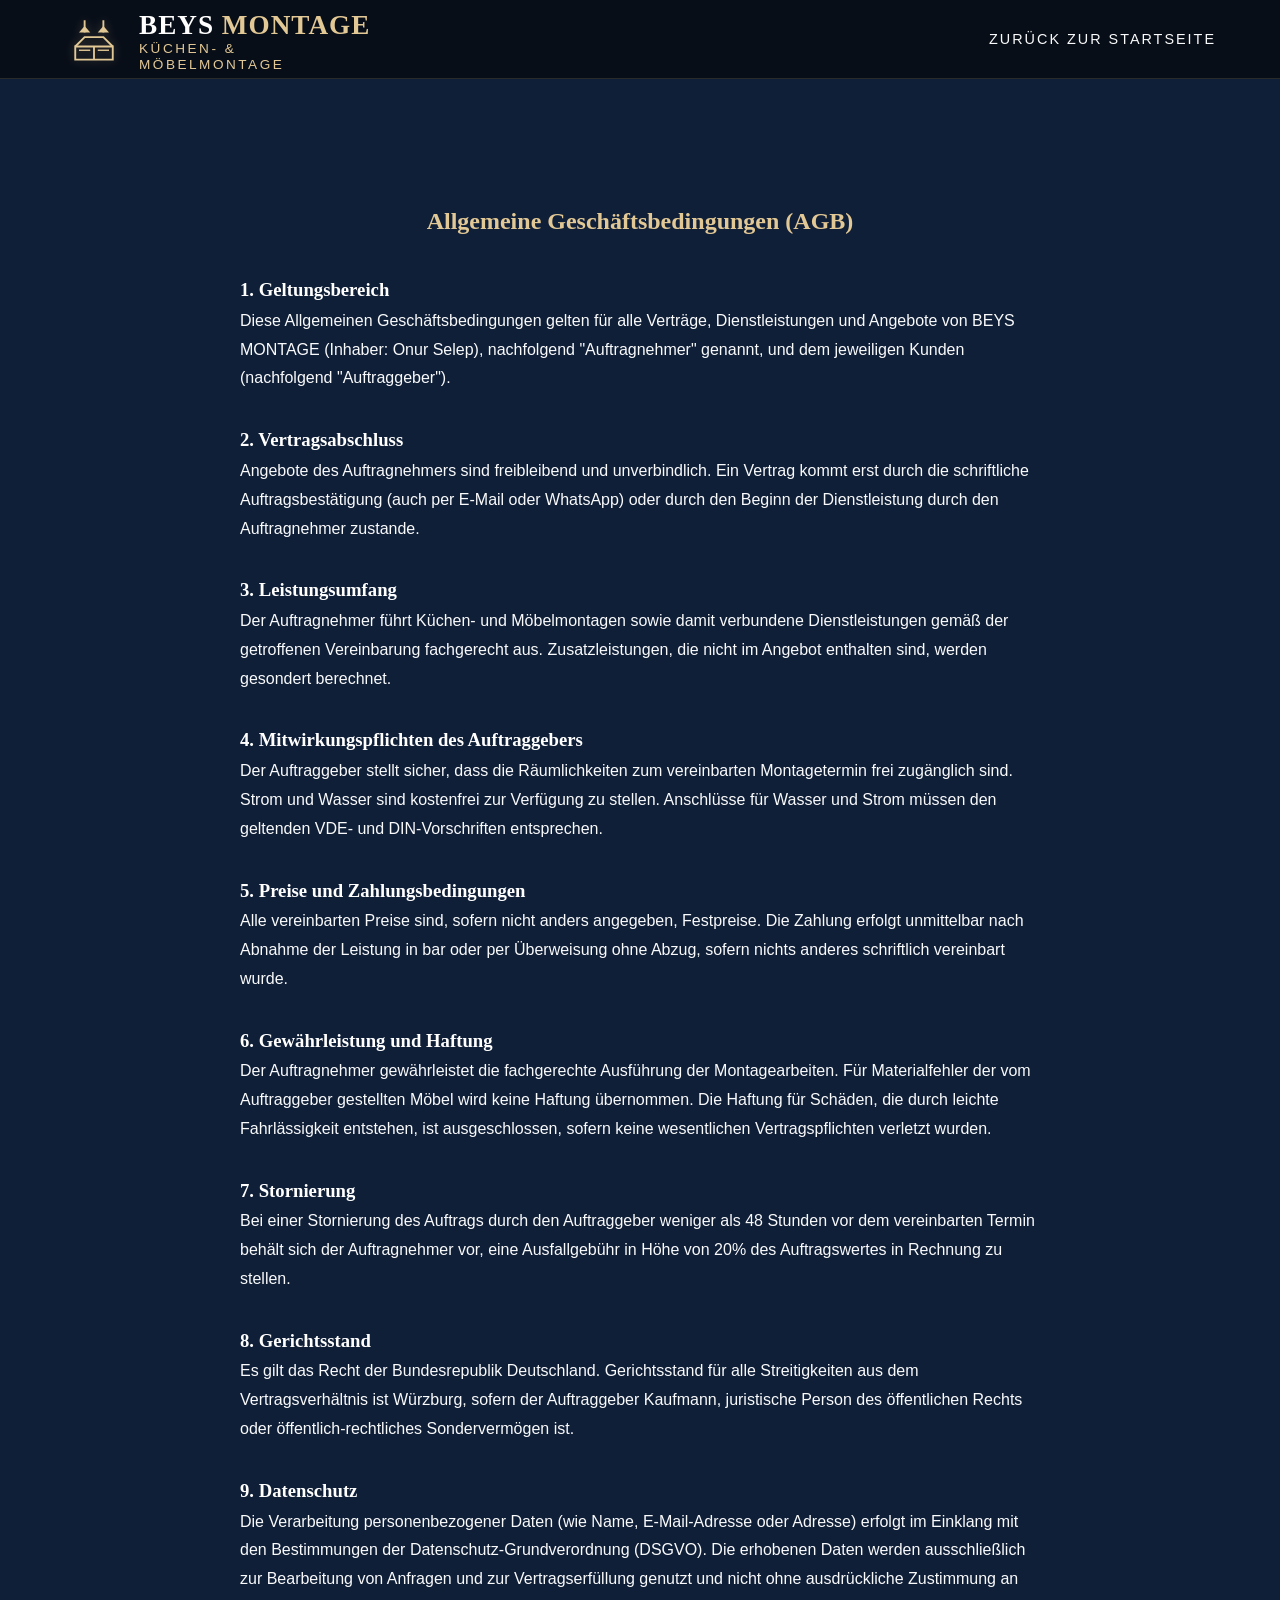
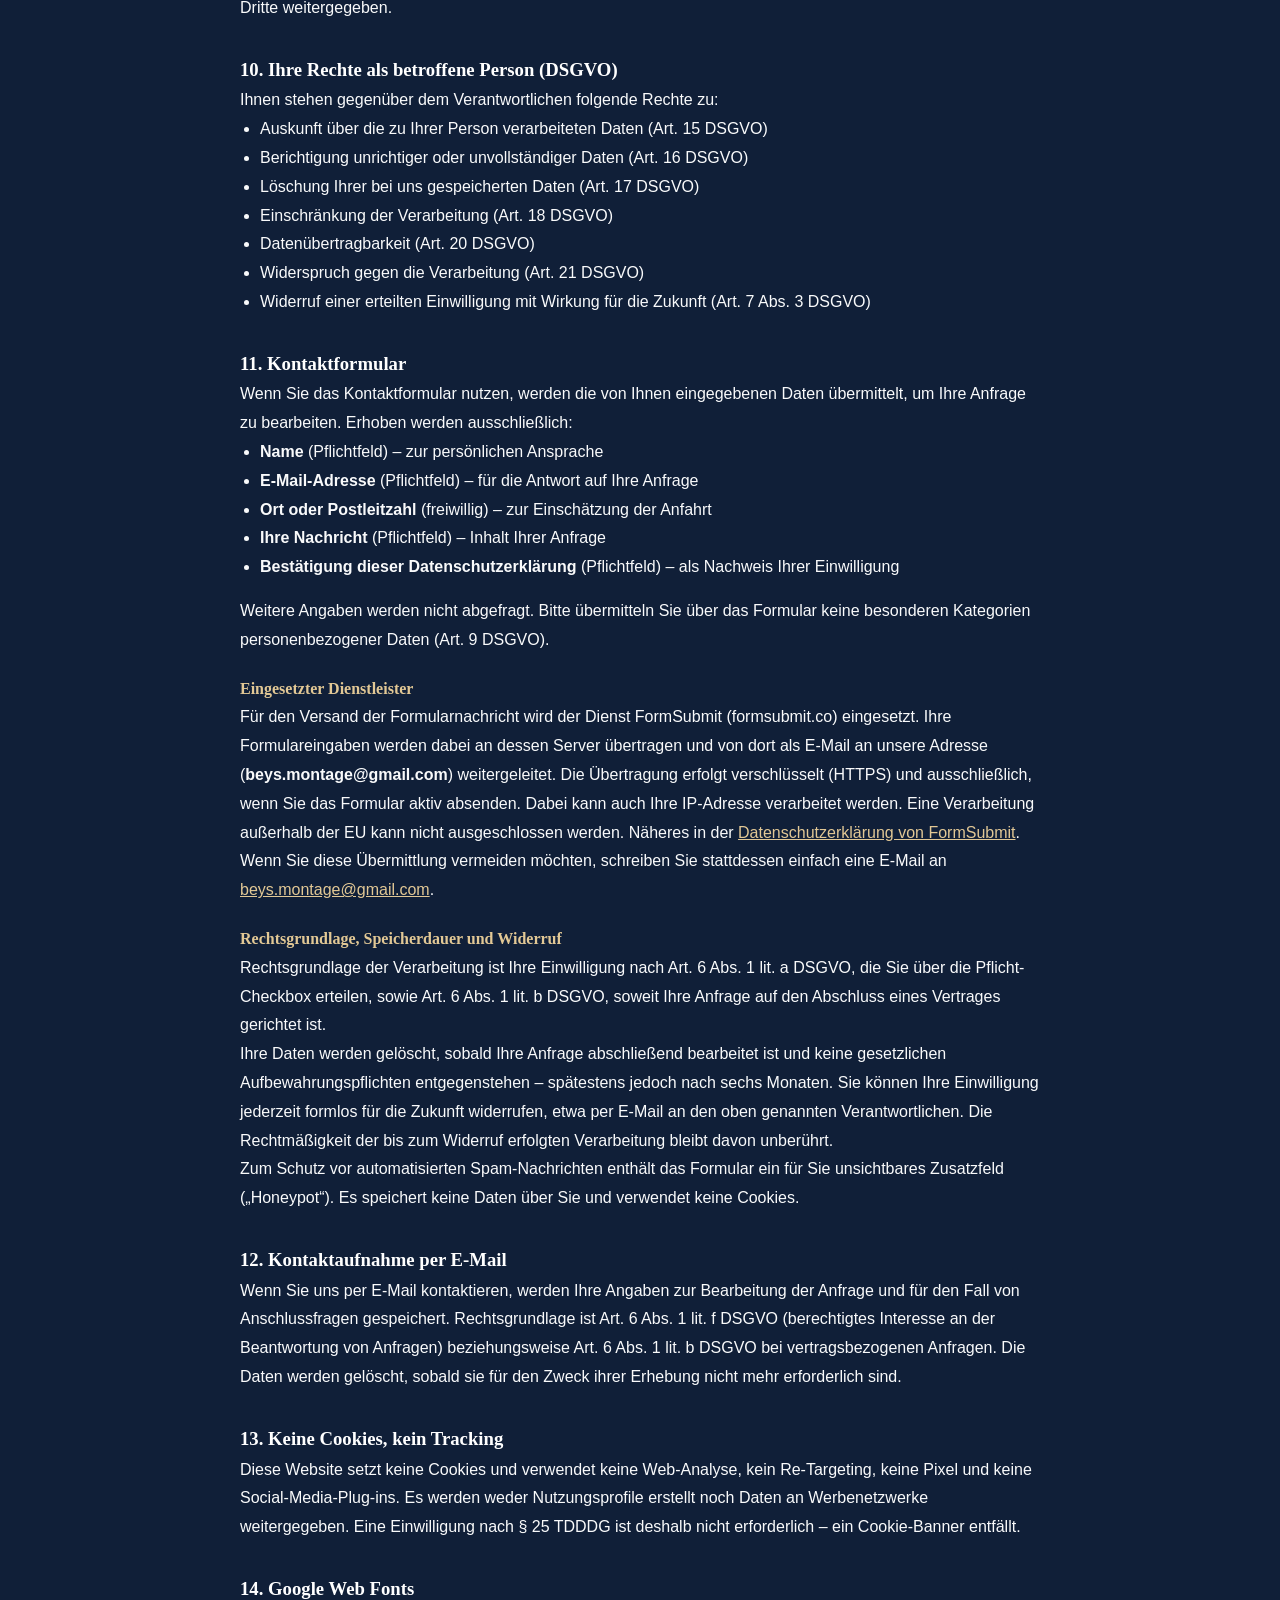
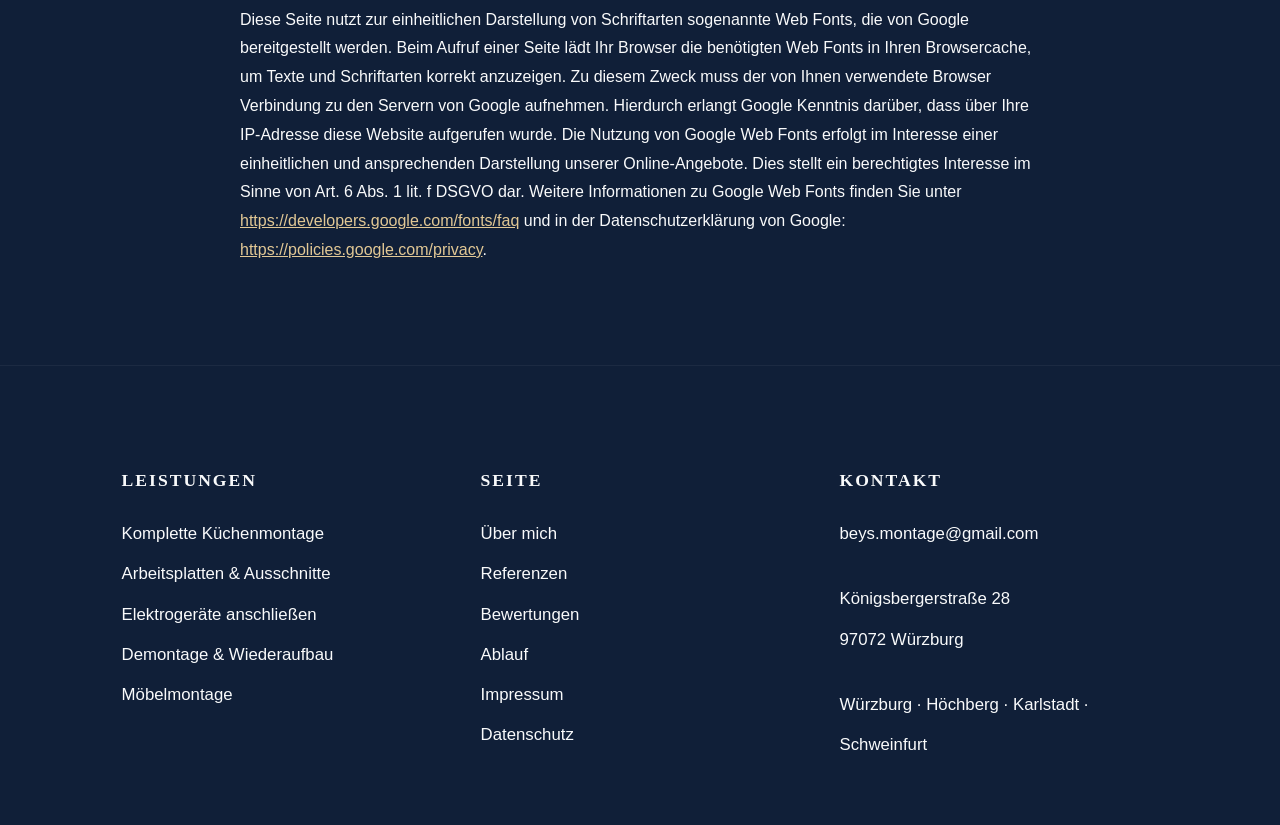
<file: agb.html>
<!DOCTYPE html>
<html lang="de">
<head>
    <meta charset="UTF-8">
    <title>AGB | BeysMontage</title>
    <link rel="stylesheet" href="style.css">

    <!-- Favicon -->
    <link rel="icon" type="image/png" href="logo.png">
    <link rel="apple-touch-icon" href="logo.png">

</head>
<body style="padding-top: 100px;">
    <nav>
        <a href="#home" class="nav-brand" style="text-decoration: none;">
    <div style="display: flex; align-items: center; gap: 15px;">
        <svg xmlns="http://www.w3.org/2000/svg" viewBox="0 0 64 64" width="60" height="60" style="filter: drop-shadow(0 0 5px rgba(226,200,149,0.3));">
            <!-- Pendant Lights -->
            <line x1="22" y1="12" x2="22" y2="25" stroke="var(--gold)" stroke-width="2"/>
            <path d="M16 25 L28 25 L22 18 Z" fill="var(--gold)"/>
            <line x1="42" y1="12" x2="42" y2="25" stroke="var(--gold)" stroke-width="2"/>
            <path d="M36 25 L48 25 L42 18 Z" fill="var(--gold)"/>
            <!-- Kitchen Island -->
            <path d="M12 40 L52 40 L52 54 L12 54 Z" fill="none" stroke="var(--gold)" stroke-width="2"/>
            <path d="M12 40 L22 30 L42 30 L52 40" fill="none" stroke="var(--gold)" stroke-width="2"/>
            <line x1="32" y1="40" x2="32" y2="54" stroke="var(--gold)" stroke-width="2"/>
            <!-- Drawers -->
            <line x1="16" y1="44" x2="28" y2="44" stroke="var(--gold)" stroke-width="1.5"/>
            <line x1="36" y1="44" x2="48" y2="44" stroke="var(--gold)" stroke-width="1.5"/>
        </svg>
        <div style="display: flex; flex-direction: column; line-height: 1.15; padding-top: 5px;">
            <div style="font-family: var(--font-heading); font-size: 1.7rem; font-weight: 700; letter-spacing: 1px;">
                <span style="color: #ffffff;">BEYS</span> <span style="color: var(--gold);">MONTAGE</span>
            </div>
            <div style="font-family: var(--font-body); font-size: 0.85rem; color: var(--gold); letter-spacing: 2.5px; text-transform: uppercase; font-weight: 500;">
                K&Uuml;CHEN- &amp;<br>M&Ouml;BELMONTAGE
            </div>
        </div>
    </div>
</a>
        <ul class="nav-links">
            <li><a href="index.html">Zur&uuml;ck zur Startseite</a></li>
        </ul>
    </nav>
    <section>
        <div class="contact-container" style="text-align: left; max-width: 800px; margin: 0 auto; color: var(--text-light); line-height: 1.8;">
            <h1 style="color: var(--gold); margin-bottom: 30px; text-align: center;">Allgemeine Gesch&auml;ftsbedingungen (AGB)</h1>
            
            <h3 style="color: white; margin-top: 30px;">1. Geltungsbereich</h3>
            <p>Diese Allgemeinen Gesch&auml;ftsbedingungen gelten f&uuml;r alle Vertr&auml;ge, Dienstleistungen und Angebote von BEYS MONTAGE (Inhaber: Onur Selep), nachfolgend "Auftragnehmer" genannt, und dem jeweiligen Kunden (nachfolgend "Auftraggeber").</p>

            <h3 style="color: white; margin-top: 30px;">2. Vertragsabschluss</h3>
            <p>Angebote des Auftragnehmers sind freibleibend und unverbindlich. Ein Vertrag kommt erst durch die schriftliche Auftragsbest&auml;tigung (auch per E-Mail oder WhatsApp) oder durch den Beginn der Dienstleistung durch den Auftragnehmer zustande.</p>

            <h3 style="color: white; margin-top: 30px;">3. Leistungsumfang</h3>
            <p>Der Auftragnehmer f&uuml;hrt K&uuml;chen- und M&ouml;belmontagen sowie damit verbundene Dienstleistungen gem&auml;&szlig; der getroffenen Vereinbarung fachgerecht aus. Zusatzleistungen, die nicht im Angebot enthalten sind, werden gesondert berechnet.</p>

            <h3 style="color: white; margin-top: 30px;">4. Mitwirkungspflichten des Auftraggebers</h3>
            <p>Der Auftraggeber stellt sicher, dass die R&auml;umlichkeiten zum vereinbarten Montagetermin frei zug&auml;nglich sind. Strom und Wasser sind kostenfrei zur Verf&uuml;gung zu stellen. Anschl&uuml;sse f&uuml;r Wasser und Strom m&uuml;ssen den geltenden VDE- und DIN-Vorschriften entsprechen.</p>

            <h3 style="color: white; margin-top: 30px;">5. Preise und Zahlungsbedingungen</h3>
            <p>Alle vereinbarten Preise sind, sofern nicht anders angegeben, Festpreise. Die Zahlung erfolgt unmittelbar nach Abnahme der Leistung in bar oder per &Uuml;berweisung ohne Abzug, sofern nichts anderes schriftlich vereinbart wurde.</p>

            <h3 style="color: white; margin-top: 30px;">6. Gew&auml;hrleistung und Haftung</h3>
            <p>Der Auftragnehmer gew&auml;hrleistet die fachgerechte Ausf&uuml;hrung der Montagearbeiten. F&uuml;r Materialfehler der vom Auftraggeber gestellten M&ouml;bel wird keine Haftung &uuml;bernommen. Die Haftung f&uuml;r Sch&auml;den, die durch leichte Fahrl&auml;ssigkeit entstehen, ist ausgeschlossen, sofern keine wesentlichen Vertragspflichten verletzt wurden.</p>

            <h3 style="color: white; margin-top: 30px;">7. Stornierung</h3>
            <p>Bei einer Stornierung des Auftrags durch den Auftraggeber weniger als 48 Stunden vor dem vereinbarten Termin beh&auml;lt sich der Auftragnehmer vor, eine Ausfallgeb&uuml;hr in H&ouml;he von 20% des Auftragswertes in Rechnung zu stellen.</p>

            <h3 style="color: white; margin-top: 30px;">8. Gerichtsstand</h3>
            <p>Es gilt das Recht der Bundesrepublik Deutschland. Gerichtsstand f&uuml;r alle Streitigkeiten aus dem Vertragsverh&auml;ltnis ist W&uuml;rzburg, sofern der Auftraggeber Kaufmann, juristische Person des &ouml;ffentlichen Rechts oder &ouml;ffentlich-rechtliches Sonderverm&ouml;gen ist.</p>
            <h3 style="color: white; margin-top: 30px;">9. Datenschutz</h3>
            <p>Die Verarbeitung personenbezogener Daten (wie Name, E-Mail-Adresse oder Adresse) erfolgt im Einklang mit den Bestimmungen der Datenschutz-Grundverordnung (DSGVO). Die erhobenen Daten werden ausschlie&szlig;lich zur Bearbeitung von Anfragen und zur Vertragserf&uuml;llung genutzt und nicht ohne ausdr&uuml;ckliche Zustimmung an Dritte weitergegeben.</p>

            <h3 style="color: white; margin-top: 30px;">10. Ihre Rechte als betroffene Person (DSGVO)</h3>
            <p>Ihnen stehen gegen&uuml;ber dem Verantwortlichen folgende Rechte zu:</p>
            <ul style="list-style: disc; margin-left: 20px; color: var(--text-light); line-height: 1.8; margin-bottom: 30px;">
                <li>Auskunft &uuml;ber die zu Ihrer Person verarbeiteten Daten (Art. 15 DSGVO)</li>
                <li>Berichtigung unrichtiger oder unvollst&auml;ndiger Daten (Art. 16 DSGVO)</li>
                <li>L&ouml;schung Ihrer bei uns gespeicherten Daten (Art. 17 DSGVO)</li>
                <li>Einschr&auml;nkung der Verarbeitung (Art. 18 DSGVO)</li>
                <li>Daten&uuml;bertragbarkeit (Art. 20 DSGVO)</li>
                <li>Widerspruch gegen die Verarbeitung (Art. 21 DSGVO)</li>
                <li>Widerruf einer erteilten Einwilligung mit Wirkung f&uuml;r die Zukunft (Art. 7 Abs. 3 DSGVO)</li>
            </ul>
            
            <h3 style="color: white; margin-top: 30px;">11. Kontaktformular</h3>
            <p>Wenn Sie das Kontaktformular nutzen, werden die von Ihnen eingegebenen Daten &uuml;bermittelt, um Ihre Anfrage zu bearbeiten. Erhoben werden ausschlie&szlig;lich:</p>
            <ul style="list-style: disc; margin-left: 20px; color: var(--text-light); line-height: 1.8; margin-bottom: 15px;">
                <li><strong>Name</strong> (Pflichtfeld) &ndash; zur pers&ouml;nlichen Ansprache</li>
                <li><strong>E-Mail-Adresse</strong> (Pflichtfeld) &ndash; f&uuml;r die Antwort auf Ihre Anfrage</li>
                <li><strong>Ort oder Postleitzahl</strong> (freiwillig) &ndash; zur Einsch&auml;tzung der Anfahrt</li>
                <li><strong>Ihre Nachricht</strong> (Pflichtfeld) &ndash; Inhalt Ihrer Anfrage</li>
                <li><strong>Best&auml;tigung dieser Datenschutzerkl&auml;rung</strong> (Pflichtfeld) &ndash; als Nachweis Ihrer Einwilligung</li>
            </ul>
            <p>Weitere Angaben werden nicht abgefragt. Bitte &uuml;bermitteln Sie &uuml;ber das Formular keine besonderen Kategorien personenbezogener Daten (Art. 9 DSGVO).</p>

            <h4 style="color: var(--gold); margin-top: 20px;">Eingesetzter Dienstleister</h4>
            <p>F&uuml;r den Versand der Formularnachricht wird der Dienst FormSubmit (formsubmit.co) eingesetzt. Ihre Formulareingaben werden dabei an dessen Server &uuml;bertragen und von dort als E-Mail an unsere Adresse (<strong>beys.montage@gmail.com</strong>) weitergeleitet. Die &Uuml;bertragung erfolgt verschl&uuml;sselt (HTTPS) und ausschlie&szlig;lich, wenn Sie das Formular aktiv absenden. Dabei kann auch Ihre IP-Adresse verarbeitet werden. Eine Verarbeitung au&szlig;erhalb der EU kann nicht ausgeschlossen werden. N&auml;heres in der <a href="https://formsubmit.co/privacy" target="_blank" style="color: var(--gold);">Datenschutzerkl&auml;rung von FormSubmit</a>.</p>
            <p>Wenn Sie diese &Uuml;bermittlung vermeiden m&ouml;chten, schreiben Sie stattdessen einfach eine E-Mail an <a href="mailto:beys.montage@gmail.com" style="color: var(--gold);">beys.montage@gmail.com</a>.</p>

            <h4 style="color: var(--gold); margin-top: 20px;">Rechtsgrundlage, Speicherdauer und Widerruf</h4>
            <p>Rechtsgrundlage der Verarbeitung ist Ihre Einwilligung nach Art. 6 Abs. 1 lit. a DSGVO, die Sie &uuml;ber die Pflicht-Checkbox erteilen, sowie Art. 6 Abs. 1 lit. b DSGVO, soweit Ihre Anfrage auf den Abschluss eines Vertrages gerichtet ist.</p>
            <p>Ihre Daten werden gel&ouml;scht, sobald Ihre Anfrage abschlie&szlig;end bearbeitet ist und keine gesetzlichen Aufbewahrungspflichten entgegenstehen &ndash; sp&auml;testens jedoch nach sechs Monaten. Sie k&ouml;nnen Ihre Einwilligung jederzeit formlos f&uuml;r die Zukunft widerrufen, etwa per E-Mail an den oben genannten Verantwortlichen. Die Rechtm&auml;&szlig;igkeit der bis zum Widerruf erfolgten Verarbeitung bleibt davon unber&uuml;hrt.</p>
            <p>Zum Schutz vor automatisierten Spam-Nachrichten enth&auml;lt das Formular ein f&uuml;r Sie unsichtbares Zusatzfeld (&bdquo;Honeypot&ldquo;). Es speichert keine Daten &uuml;ber Sie und verwendet keine Cookies.</p>

            
            <h3 style="color: white; margin-top: 30px;">12. Kontaktaufnahme per E-Mail</h3>
            <p>Wenn Sie uns per E-Mail kontaktieren, werden Ihre Angaben zur Bearbeitung der Anfrage und f&uuml;r den Fall von Anschlussfragen gespeichert. Rechtsgrundlage ist Art. 6 Abs. 1 lit. f DSGVO (berechtigtes Interesse an der Beantwortung von Anfragen) beziehungsweise Art. 6 Abs. 1 lit. b DSGVO bei vertragsbezogenen Anfragen. Die Daten werden gel&ouml;scht, sobald sie f&uuml;r den Zweck ihrer Erhebung nicht mehr erforderlich sind.</p>

            <h3 style="color: white; margin-top: 30px;">13. Keine Cookies, kein Tracking</h3>
            <p>Diese Website setzt keine Cookies und verwendet keine Web-Analyse, kein Re-Targeting, keine Pixel und keine Social-Media-Plug-ins. Es werden weder Nutzungsprofile erstellt noch Daten an Werbenetzwerke weitergegeben. Eine Einwilligung nach &sect; 25 TDDDG ist deshalb nicht erforderlich &ndash; ein Cookie-Banner entf&auml;llt.</p>

            <h3 style="color: white; margin-top: 30px;">14. Google Web Fonts</h3>
            <p>Diese Seite nutzt zur einheitlichen Darstellung von Schriftarten sogenannte Web Fonts, die von Google bereitgestellt werden. Beim Aufruf einer Seite l&auml;dt Ihr Browser die ben&ouml;tigten Web Fonts in Ihren Browsercache, um Texte und Schriftarten korrekt anzuzeigen. Zu diesem Zweck muss der von Ihnen verwendete Browser Verbindung zu den Servern von Google aufnehmen. Hierdurch erlangt Google Kenntnis dar&uuml;ber, dass &uuml;ber Ihre IP-Adresse diese Website aufgerufen wurde. Die Nutzung von Google Web Fonts erfolgt im Interesse einer einheitlichen und ansprechenden Darstellung unserer Online-Angebote. Dies stellt ein berechtigtes Interesse im Sinne von Art. 6 Abs. 1 lit. f DSGVO dar. Weitere Informationen zu Google Web Fonts finden Sie unter <a href="https://developers.google.com/fonts/faq" target="_blank" style="color: var(--gold);">https://developers.google.com/fonts/faq</a> und in der Datenschutzerkl&auml;rung von Google: <a href="https://policies.google.com/privacy" target="_blank" style="color: var(--gold);">https://policies.google.com/privacy</a>.</p>
        </div>
    </section>
    <footer>
        <div class="footer-content" style="display: grid; grid-template-columns: repeat(auto-fit, minmax(250px, 1fr)); gap: 40px; max-width: 1200px; margin: 0 auto; margin-bottom: 40px; padding: 40px 5% 0;">
            
            <div class="footer-col">
                <h4 style="color: var(--text-light); margin-bottom: 20px; font-size: 1.1rem; letter-spacing: 2px;">LEISTUNGEN</h4>
                <ul style="list-style: none; padding: 0; line-height: 2.4;">
                    <li><a href="index.html#leistungen" style="color: var(--text-light); text-decoration: none; transition: color 0.3s; font-size: 1.05rem;">Komplette K&uuml;chenmontage</a></li>
                    <li><a href="index.html#leistungen" style="color: var(--text-light); text-decoration: none; transition: color 0.3s; font-size: 1.05rem;">Arbeitsplatten &amp; Ausschnitte</a></li>
                    <li><a href="index.html#leistungen" style="color: var(--text-light); text-decoration: none; transition: color 0.3s; font-size: 1.05rem;">Elektroger&auml;te anschlie&szlig;en</a></li>
                    <li><a href="index.html#leistungen" style="color: var(--text-light); text-decoration: none; transition: color 0.3s; font-size: 1.05rem;">Demontage &amp; Wiederaufbau</a></li>
                    <li><a href="index.html#leistungen" style="color: var(--text-light); text-decoration: none; transition: color 0.3s; font-size: 1.05rem;">M&ouml;belmontage</a></li>
                </ul>
            </div>

            <div class="footer-col">
                <h4 style="color: var(--text-light); margin-bottom: 20px; font-size: 1.1rem; letter-spacing: 2px;">SEITE</h4>
                <ul style="list-style: none; padding: 0; line-height: 2.4;">
                    <li><a href="index.html#about" style="color: var(--text-light); text-decoration: none; transition: color 0.3s; font-size: 1.05rem;">&Uuml;ber mich</a></li>
                    <li><a href="index.html#referenzen" style="color: var(--text-light); text-decoration: none; transition: color 0.3s; font-size: 1.05rem;">Referenzen</a></li>
                    <li><a href="index.html#bewertungen" style="color: var(--text-light); text-decoration: none; transition: color 0.3s; font-size: 1.05rem;">Bewertungen</a></li>
                    <li><a href="index.html#ablauf" style="color: var(--text-light); text-decoration: none; transition: color 0.3s; font-size: 1.05rem;">Ablauf</a></li>
                    <li><a href="impressum.html" style="color: var(--text-light); text-decoration: none; transition: color 0.3s; font-size: 1.05rem;">Impressum</a></li>
                    <li><a href="agb.html" style="color: var(--text-light); text-decoration: none; transition: color 0.3s; font-size: 1.05rem;">Datenschutz</a></li>
                </ul>
            </div>

            <div class="footer-col">
                <h4 style="color: var(--text-light); margin-bottom: 20px; font-size: 1.1rem; letter-spacing: 2px;">KONTAKT</h4>
                <ul style="list-style: none; padding: 0; line-height: 2.4;">
                    <li><a href="mailto:beys.montage@gmail.com" style="color: var(--text-light); text-decoration: none; transition: color 0.3s; font-size: 1.05rem;">beys.montage@gmail.com</a></li>
                    <li style="color: var(--text-light); margin-top: 25px; font-size: 1.05rem;">K&ouml;nigsbergerstra&szlig;e 28<br>97072 W&uuml;rzburg</li>
                    <li style="color: var(--text-light); margin-top: 25px; font-size: 1.05rem;">W&uuml;rzburg &middot; H&ouml;chberg &middot; Karlstadt &middot; Schweinfurt</li>
                </ul>
            </div>

        </div>
    </footer>
</body>
</html>
</file>
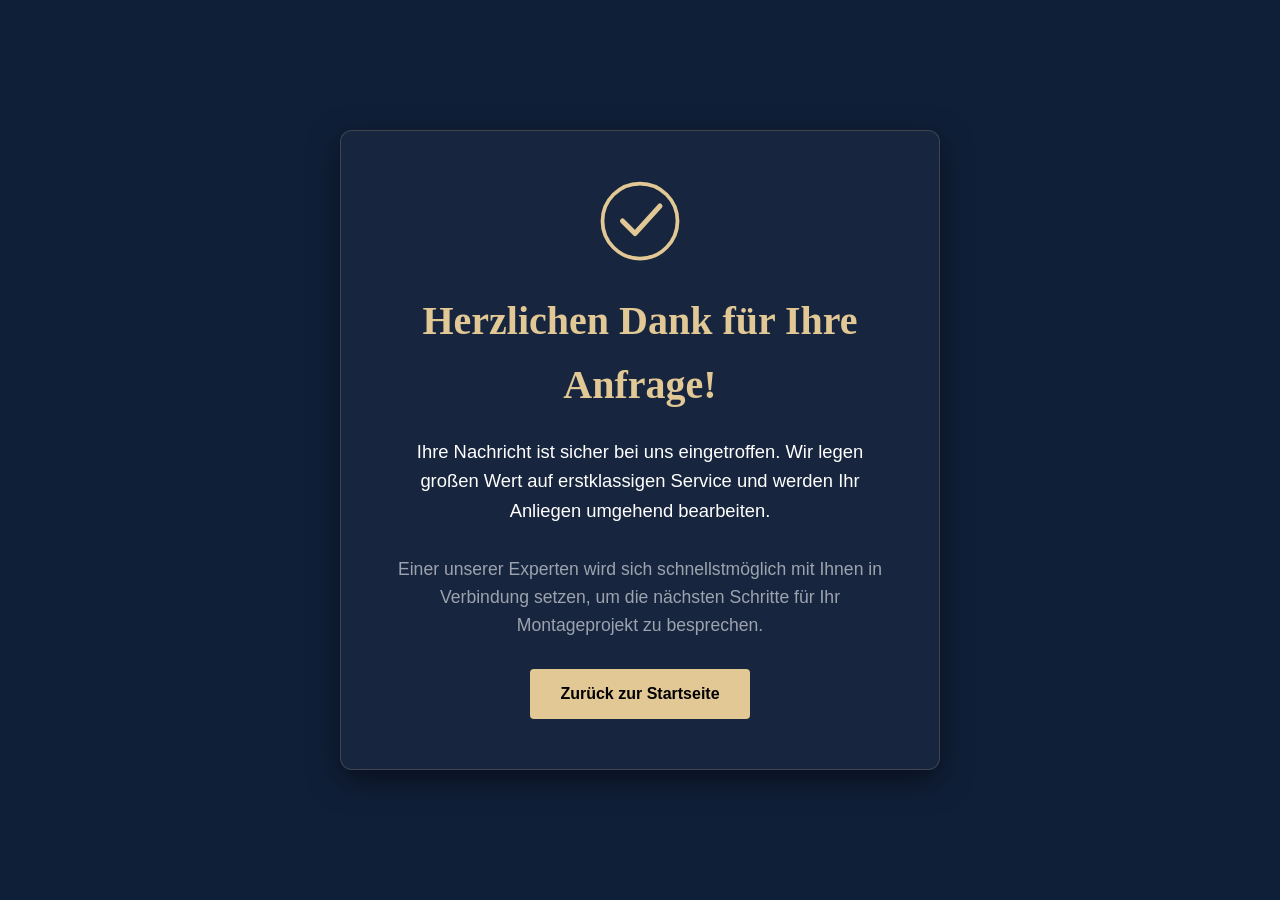
<file: danke.html>
<!DOCTYPE html>
<html lang="de">
<head>
    <meta charset="UTF-8">
    <meta name="viewport" content="width=device-width, initial-scale=1.0">
    <title>Vielen Dank | BEYS MONTAGE</title>
    <link rel="stylesheet" href="style.css">
    <!-- Favicon -->
    <link rel="icon" type="image/png" href="logo.png">
    <link rel="apple-touch-icon" href="logo.png">
    <style>
        body {
            display: flex;
            align-items: center;
            justify-content: center;
            height: 100vh;
            text-align: center;
            background-color: var(--primary-bg);
            color: var(--text-light);
            margin: 0;
            padding: 20px;
        }
        .thank-you-box {
            background: rgba(255, 255, 255, 0.03);
            border: 1px solid rgba(226, 200, 149, 0.2);
            padding: 50px;
            border-radius: 12px;
            max-width: 600px;
            box-shadow: 0 10px 30px rgba(0,0,0,0.5);
        }
        h1 {
            color: var(--gold);
            font-size: 2.5rem;
            margin-bottom: 20px;
            font-family: var(--font-heading);
        }
        p {
            font-size: 1.1rem;
            line-height: 1.6;
            color: var(--text-muted);
            margin-bottom: 30px;
        }
        .btn {
            display: inline-block;
            background: var(--gold);
            color: #000;
            padding: 12px 30px;
            text-decoration: none;
            border-radius: 4px;
            font-weight: bold;
            font-size: 1rem;
            transition: all 0.3s ease;
        }
        .btn:hover {
            background: #fff;
            box-shadow: 0 0 15px rgba(226, 200, 149, 0.5);
        }
    </style>
</head>
<body>

    <div class="thank-you-box">
        <svg xmlns="http://www.w3.org/2000/svg" viewBox="0 0 64 64" width="80" height="80" style="margin-bottom: 20px;">
            <circle cx="32" cy="32" r="30" fill="none" stroke="var(--gold)" stroke-width="3"/>
            <path d="M18 32 L28 42 L48 20" fill="none" stroke="var(--gold)" stroke-width="4" stroke-linecap="round" stroke-linejoin="round"/>
        </svg>
        <h1>Herzlichen Dank f&uuml;r Ihre Anfrage!</h1>
        <p style="font-size: 1.15rem; color: #fff;">Ihre Nachricht ist sicher bei uns eingetroffen. Wir legen gro&szlig;en Wert auf erstklassigen Service und werden Ihr Anliegen umgehend bearbeiten.</p><p style="margin-top: 15px;">Einer unserer Experten wird sich schnellstm&ouml;glich mit Ihnen in Verbindung setzen, um die n&auml;chsten Schritte f&uuml;r Ihr Montageprojekt zu besprechen.</p>
        <a href="/" class="btn">Zur&uuml;ck zur Startseite</a>
    </div>

</body>
</html>
</file>
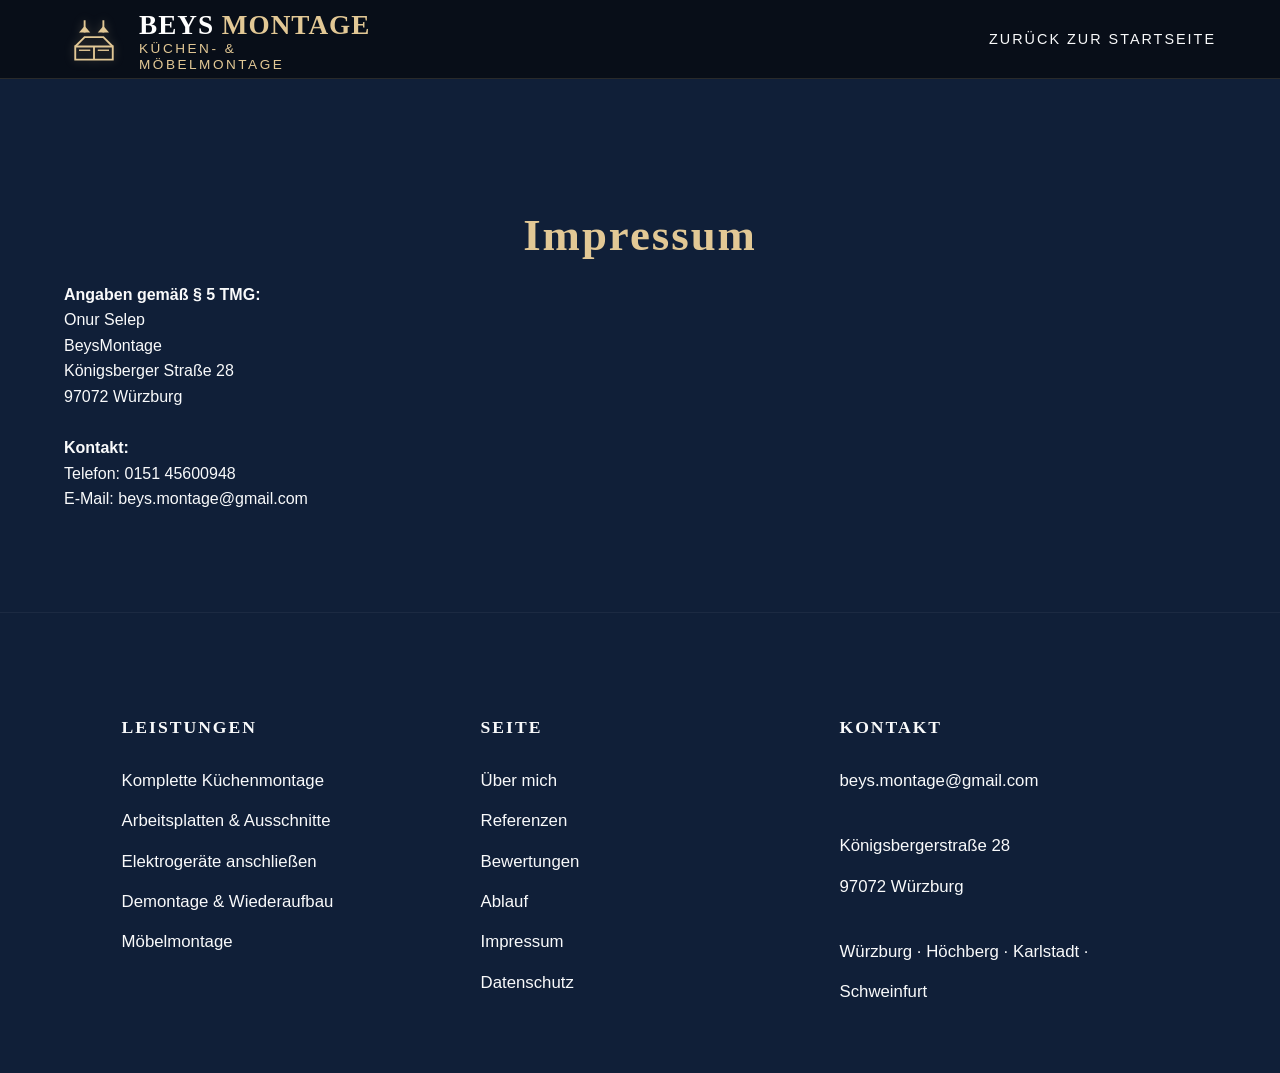
<file: impressum.html>
<!DOCTYPE html>
<html lang="de">
<head>
    <meta charset="UTF-8">
    <title>Impressum | BeysMontage</title>
    <link rel="stylesheet" href="style.css">

    <!-- Favicon -->
    <link rel="icon" type="image/png" href="logo.png">
    <link rel="apple-touch-icon" href="logo.png">

</head>
<body style="padding-top: 100px;">
    <nav>
        <a href="#home" class="nav-brand" style="text-decoration: none;">
    <div style="display: flex; align-items: center; gap: 15px;">
        <svg xmlns="http://www.w3.org/2000/svg" viewBox="0 0 64 64" width="60" height="60" style="filter: drop-shadow(0 0 5px rgba(226,200,149,0.3));">
            <!-- Pendant Lights -->
            <line x1="22" y1="12" x2="22" y2="25" stroke="var(--gold)" stroke-width="2"/>
            <path d="M16 25 L28 25 L22 18 Z" fill="var(--gold)"/>
            <line x1="42" y1="12" x2="42" y2="25" stroke="var(--gold)" stroke-width="2"/>
            <path d="M36 25 L48 25 L42 18 Z" fill="var(--gold)"/>
            <!-- Kitchen Island -->
            <path d="M12 40 L52 40 L52 54 L12 54 Z" fill="none" stroke="var(--gold)" stroke-width="2"/>
            <path d="M12 40 L22 30 L42 30 L52 40" fill="none" stroke="var(--gold)" stroke-width="2"/>
            <line x1="32" y1="40" x2="32" y2="54" stroke="var(--gold)" stroke-width="2"/>
            <!-- Drawers -->
            <line x1="16" y1="44" x2="28" y2="44" stroke="var(--gold)" stroke-width="1.5"/>
            <line x1="36" y1="44" x2="48" y2="44" stroke="var(--gold)" stroke-width="1.5"/>
        </svg>
        <div style="display: flex; flex-direction: column; line-height: 1.15; padding-top: 5px;">
            <div style="font-family: var(--font-heading); font-size: 1.7rem; font-weight: 700; letter-spacing: 1px;">
                <span style="color: #ffffff;">BEYS</span> <span style="color: var(--gold);">MONTAGE</span>
            </div>
            <div style="font-family: var(--font-body); font-size: 0.85rem; color: var(--gold); letter-spacing: 2.5px; text-transform: uppercase; font-weight: 500;">
                K&Uuml;CHEN- &amp;<br>M&Ouml;BELMONTAGE
            </div>
        </div>
    </div>
</a>
        <ul class="nav-links">
            <li><a href="index.html">Zur&uuml;ck zur Startseite</a></li>
        </ul>
    </nav>
    <section>
        <h1 class="section-title">Impressum</h1>
        <div class="contact-container" style="text-align: left;">
            <p><strong>Angaben gem&auml;&szlig; &sect; 5 TMG:</strong></p>
            <p>Onur Selep<br>BeysMontage<br>K&ouml;nigsberger Stra&szlig;e 28<br>97072 W&uuml;rzburg</p>
            <br>
            <p><strong>Kontakt:</strong></p>
            <p>Telefon: 0151 45600948<br>E-Mail: beys.montage@gmail.com</p>
        </div>
    </section>
    <footer>
        <div class="footer-content" style="display: grid; grid-template-columns: repeat(auto-fit, minmax(250px, 1fr)); gap: 40px; max-width: 1200px; margin: 0 auto; margin-bottom: 40px; padding: 40px 5% 0;">
            
            <div class="footer-col">
                <h4 style="color: var(--text-light); margin-bottom: 20px; font-size: 1.1rem; letter-spacing: 2px;">LEISTUNGEN</h4>
                <ul style="list-style: none; padding: 0; line-height: 2.4;">
                    <li><a href="index.html#leistungen" style="color: var(--text-light); text-decoration: none; transition: color 0.3s; font-size: 1.05rem;">Komplette K&uuml;chenmontage</a></li>
                    <li><a href="index.html#leistungen" style="color: var(--text-light); text-decoration: none; transition: color 0.3s; font-size: 1.05rem;">Arbeitsplatten &amp; Ausschnitte</a></li>
                    <li><a href="index.html#leistungen" style="color: var(--text-light); text-decoration: none; transition: color 0.3s; font-size: 1.05rem;">Elektroger&auml;te anschlie&szlig;en</a></li>
                    <li><a href="index.html#leistungen" style="color: var(--text-light); text-decoration: none; transition: color 0.3s; font-size: 1.05rem;">Demontage &amp; Wiederaufbau</a></li>
                    <li><a href="index.html#leistungen" style="color: var(--text-light); text-decoration: none; transition: color 0.3s; font-size: 1.05rem;">M&ouml;belmontage</a></li>
                </ul>
            </div>

            <div class="footer-col">
                <h4 style="color: var(--text-light); margin-bottom: 20px; font-size: 1.1rem; letter-spacing: 2px;">SEITE</h4>
                <ul style="list-style: none; padding: 0; line-height: 2.4;">
                    <li><a href="index.html#about" style="color: var(--text-light); text-decoration: none; transition: color 0.3s; font-size: 1.05rem;">&Uuml;ber mich</a></li>
                    <li><a href="index.html#referenzen" style="color: var(--text-light); text-decoration: none; transition: color 0.3s; font-size: 1.05rem;">Referenzen</a></li>
                    <li><a href="index.html#bewertungen" style="color: var(--text-light); text-decoration: none; transition: color 0.3s; font-size: 1.05rem;">Bewertungen</a></li>
                    <li><a href="index.html#ablauf" style="color: var(--text-light); text-decoration: none; transition: color 0.3s; font-size: 1.05rem;">Ablauf</a></li>
                    <li><a href="impressum.html" style="color: var(--text-light); text-decoration: none; transition: color 0.3s; font-size: 1.05rem;">Impressum</a></li>
                    <li><a href="agb.html" style="color: var(--text-light); text-decoration: none; transition: color 0.3s; font-size: 1.05rem;">Datenschutz</a></li>
                </ul>
            </div>

            <div class="footer-col">
                <h4 style="color: var(--text-light); margin-bottom: 20px; font-size: 1.1rem; letter-spacing: 2px;">KONTAKT</h4>
                <ul style="list-style: none; padding: 0; line-height: 2.4;">
                    <li><a href="mailto:beys.montage@gmail.com" style="color: var(--text-light); text-decoration: none; transition: color 0.3s; font-size: 1.05rem;">beys.montage@gmail.com</a></li>
                    <li style="color: var(--text-light); margin-top: 25px; font-size: 1.05rem;">K&ouml;nigsbergerstra&szlig;e 28<br>97072 W&uuml;rzburg</li>
                    <li style="color: var(--text-light); margin-top: 25px; font-size: 1.05rem;">W&uuml;rzburg &middot; H&ouml;chberg &middot; Karlstadt &middot; Schweinfurt</li>
                </ul>
            </div>

        </div>
    </footer>
</body>
</html>
</file>
<file: style.css>
* {
    box-sizing: border-box;
}
html, body {
    max-width: 100%;
    overflow-x: hidden;
}
/* Luxury Theme for BeysMontage */
/* Ultra-Luxury Midnight & Champagne Theme */
:root {
    --primary-bg: #101f38;      /* Deep Midnight Blue */
    --secondary-bg: #1a2c4e;    /* Elegant Slate */
    --gold: #e2c895;            /* Champagne Gold */
    --gold-hover: #f3dfb2;      /* Bright Champagne */
    --gold-gradient: linear-gradient(135deg, #e2c895 0%, #b89b58 100%);
    --text-light: #f9fafb;      /* Soft White */
    --text-muted: #9ca3af;
    --font-heading: 'Cinzel', serif;
    --font-body: 'Montserrat', sans-serif;
}

* {
    margin: 0;
    padding: 0;
    box-sizing: border-box;
}

html {
    scroll-behavior: smooth;
}

body {
    background-color: var(--primary-bg);
    color: var(--text-light);
    font-family: var(--font-body);
    line-height: 1.6;
    overflow-x: hidden;
}

h1, h2, h3, h4 {\n    letter-spacing: 2px;\n    text-transform: uppercase;
    font-family: var(--font-heading);
    font-weight: 600;
}

.gold-text {
    background: var(--gold-gradient);
    -webkit-background-clip: text;
    -webkit-text-fill-color: transparent;
    color: var(--gold); /* Fallback */
    text-shadow: 0px 4px 20px rgba(226, 200, 149, 0.15);
}

.bg-darker {
    background-color: var(--secondary-bg);
}

/* Navbar */
nav {
    position: fixed;
    top: 0;
    width: 100%;
    background: rgba(9, 14, 23, 0.95);
    backdrop-filter: blur(15px);
    display: flex;
    justify-content: space-between;
    align-items: center;
    padding: 5px 5%;
    z-index: 1000;
    border-bottom: 1px solid rgba(226, 200, 149, 0.15);
    transition: all 0.3s ease;
}

nav.scrolled {
    padding: 10px 5%;
    background: rgba(9, 14, 23, 0.95);
    box-shadow: 0 5px 20px rgba(0,0,0,0.5);
}

.brand-logo {
    height: 130px;
    transition: transform 0.3s;
}

.brand-logo:hover {
    transform: scale(1.05);
}

.nav-links {
    list-style: none;
    display: flex;
    align-items: center;
    gap: 30px;
}

.nav-links a {
    color: var(--text-light);
    text-decoration: none;
    font-size: 0.9rem;
    text-transform: uppercase;
    letter-spacing: 2px;
    transition: color 0.3s;
}

.nav-links a:hover {
    color: var(--gold);
}

.nav-btn {
    border: 1px solid var(--gold);
    padding: 8px 20px;
    border-radius: 30px;
    color: var(--gold) !important;
}

.nav-btn:hover {
    background: var(--gold);
    color: var(--primary-bg) !important;
}

.hamburger {
    display: none;
    font-size: 2rem;
    cursor: pointer;
    color: var(--gold);
}

/* Hero */
.hero {
    height: 100vh;
    display: flex;
    align-items: center;
    justify-content: center;
    text-align: center;
    background-size: cover;
    background-position: center;
    background-attachment: fixed;
    padding: 0 20px;
}

.hero-content {
    max-width: 900px;
    margin-top: 50px;
}

.hero h1 {
    font-size: 4.5rem;
    line-height: 1.2;
    margin-bottom: 20px;
    letter-spacing: 2px;
}

.hero p {
    font-size: 1.2rem;
    color: var(--text-muted);
    margin-bottom: 40px;
    font-weight: 300;
}

.hero-buttons {
    display: flex;
    justify-content: center;
    gap: 20px;
    flex-wrap: wrap;
}

.btn-gold, .btn-outline {
    padding: 15px 40px;
    font-size: 1rem;
    text-transform: uppercase;
    letter-spacing: 2px;
    text-decoration: none;
    border-radius: 3px;
    transition: all 0.4s;
    font-weight: 500;
    cursor: pointer;
    border: none;
}

.btn-gold {
    background-color: var(--gold);
    color: var(--primary-bg);
    border: 1px solid var(--gold);
}

.btn-gold:hover {
    background-color: var(--gold-hover);
    border-color: var(--gold-hover);
    transform: translateY(-3px);
    box-shadow: 0 10px 20px rgba(212, 175, 55, 0.2);
}

.btn-outline {
    background-color: transparent;
    color: var(--text-light);
    border: 1px solid var(--text-light);
}

.btn-outline:hover {
    background-color: var(--text-light);
    color: var(--primary-bg);
}

/* Sections */
section {
    padding: 100px 5%;
}

.section-title {
    text-align: center;
    font-size: 2.8rem;
    color: var(--gold);
    margin-bottom: 10px;
    letter-spacing: 2px;
}

.section-subtitle {
    text-align: center;
    color: var(--text-muted);
    font-size: 1.1rem;
    margin-bottom: 60px;
}

/* Services */
.services-grid {
    display: grid;
    grid-template-columns: repeat(auto-fit, minmax(320px, 1fr));
    gap: 40px;
    max-width: 1200px;
    margin: 0 auto;
}

.service-card {
    background: var(--secondary-bg);
    border: 1px solid rgba(255,255,255,0.05);
    transition: transform 0.4s;
}

.service-card:hover {
    transform: translateY(-10px);
    border-color: rgba(212, 175, 55, 0.3);
}

.service-img {
    width: 100%;
    height: 250px;
    object-fit: cover;
    border-bottom: 2px solid var(--gold);
}

.service-content {
    padding: 30px;
}

.service-content h3 {
    font-size: 1.5rem;
    margin-bottom: 15px;
    letter-spacing: 1px;
}

.service-content p {
    color: var(--text-muted);
    font-size: 0.95rem;
}

/* Gallery */
.gallery-grid {
    display: grid;
    grid-template-columns: repeat(auto-fit, minmax(350px, 1fr));
    gap: 20px;
    max-width: 1200px;
    margin: 0 auto;
}

.gallery-item {
    height: 300px;
    overflow: hidden;
    position: relative;
}

.gallery-item img {
    width: 100%;
    height: 100%;
    object-fit: cover;
    transition: transform 0.6s;
}

.gallery-item:hover img {
    transform: scale(1.08);
}

/* About */
.about-container {
    display: flex;
    gap: 60px;
    max-width: 1200px;
    margin: 0 auto;
    align-items: center;
}

.about-text {
    flex: 1;
}

.about-text p {
    margin-bottom: 20px;
    color: var(--text-muted);
    font-size: 1.05rem;
}

.about-image {
    flex: 1;
}

.about-image img {
    width: 100%;
    border: 1px solid rgba(212, 175, 55, 0.3);
    padding: 10px;
    box-shadow: 0 20px 40px rgba(0,0,0,0.5);
}

/* Contact */
.contact-wrapper {
    display: flex;
    gap: 60px;
    max-width: 1200px;
    margin: 0 auto;
    background: var(--primary-bg);
    padding: 50px;
    border: 1px solid rgba(212, 175, 55, 0.2);
}

.contact-info, .contact-form {
    flex: 1;
}

.contact-info h3, .contact-form h3 {
    font-size: 1.8rem;
    margin-bottom: 20px;
    color: var(--gold);
}

.info-list {
    list-style: none;
    margin: 30px 0;
}

.info-list li {
    margin-bottom: 20px;
    display: flex;
    gap: 15px;
    color: var(--text-muted);
}

.info-list a {
    color: var(--text-light);
    text-decoration: none;
    transition: color 0.3s;
}

.info-list a:hover {
    color: var(--gold);
}

.icon {
    font-size: 1.5rem;
}

.btn-whatsapp {
    display: inline-flex;
    align-items: center;
    gap: 10px;
    background-color: #25D366;
    color: white;
    padding: 12px 25px;
    text-decoration: none;
    font-weight: 600;
    border-radius: 3px;
    transition: background 0.3s;
}

.btn-whatsapp:hover {
    background-color: #1ebe5d;
}

.input-group {
    margin-bottom: 20px;
}

.input-group input, .input-group textarea {
    width: 100%;
    padding: 15px;
    background: rgba(255,255,255,0.05);
    border: 1px solid rgba(255,255,255,0.1);
    color: var(--text-light);
    font-family: var(--font-body);
    font-size: 1rem;
    outline: none;
    transition: border-color 0.3s;
}

.input-group input:focus, .input-group textarea:focus {
    border-color: var(--gold);
}

/* Footer */
footer {
    padding: 60px 5% 20px;
    border-top: 1px solid rgba(255,255,255,0.05);
}

.footer-content {
    display: flex;
    justify-content: space-between;
    max-width: 1200px;
    margin: 0 auto;
    flex-wrap: wrap;
    gap: 40px;
    margin-bottom: 40px;
}

.footer-brand {
    max-width: 400px;
}

.footer-brand p {
    color: var(--text-muted);
}

.footer-links-col h4 {
    font-size: 1.2rem;
    margin-bottom: 20px;
}

.footer-links-col ul {
    list-style: none;
}

.footer-links-col li {
    margin-bottom: 10px;
}

.footer-links-col a {
    color: var(--text-muted);
    text-decoration: none;
    transition: color 0.3s;
}

.footer-links-col a:hover {
    color: var(--gold);
}

.footer-bottom {
    text-align: center;
    color: #555;
    padding-top: 20px;
    border-top: 1px solid rgba(255,255,255,0.05);
}

/* Responsive */
@media (max-width: 900px) {
    .about-container, .contact-wrapper { flex-direction: column; padding: 20px; gap: 30px; }
    .hero h1 {
        font-size: 3rem;
    }
}

@media (max-width: 768px) {
    .nav-links {
        display: none;
        position: absolute;
        top: 100%;
        left: 0;
        width: 100%;
        background: rgba(9, 14, 23, 0.95);
        flex-direction: column;
        padding: 20px;
    }
    .nav-links.active {
        display: flex;
    }
    .hamburger {
        display: block;
    }
}

/* Animations */
.fade-in {
    opacity: 0;
    transform: translateY(30px);
    animation: fadeInUp 1s ease forwards;
}
.delay-1 { animation-delay: 0.3s; }
.delay-2 { animation-delay: 0.6s; }

@keyframes fadeInUp {
    to {
        opacity: 1;
        transform: translateY(0);
    }
}


@media (max-width: 768px) {
    .contact-container {
        grid-template-columns: 1fr;
    }
}

.form-row { display: grid; grid-template-columns: 1fr 1fr; gap: 20px; }
@media (max-width: 768px) {
    .form-row { grid-template-columns: 1fr; gap: 15px; }
    .contact-form-container { padding: 20px !important; }
    .contact-wrapper { padding: 20px !important; }
}

@media (max-width: 600px) {
    div[style*="grid-template-columns: repeat(auto-fit"] {
        grid-template-columns: 1fr !important;
    }
}
</file>
